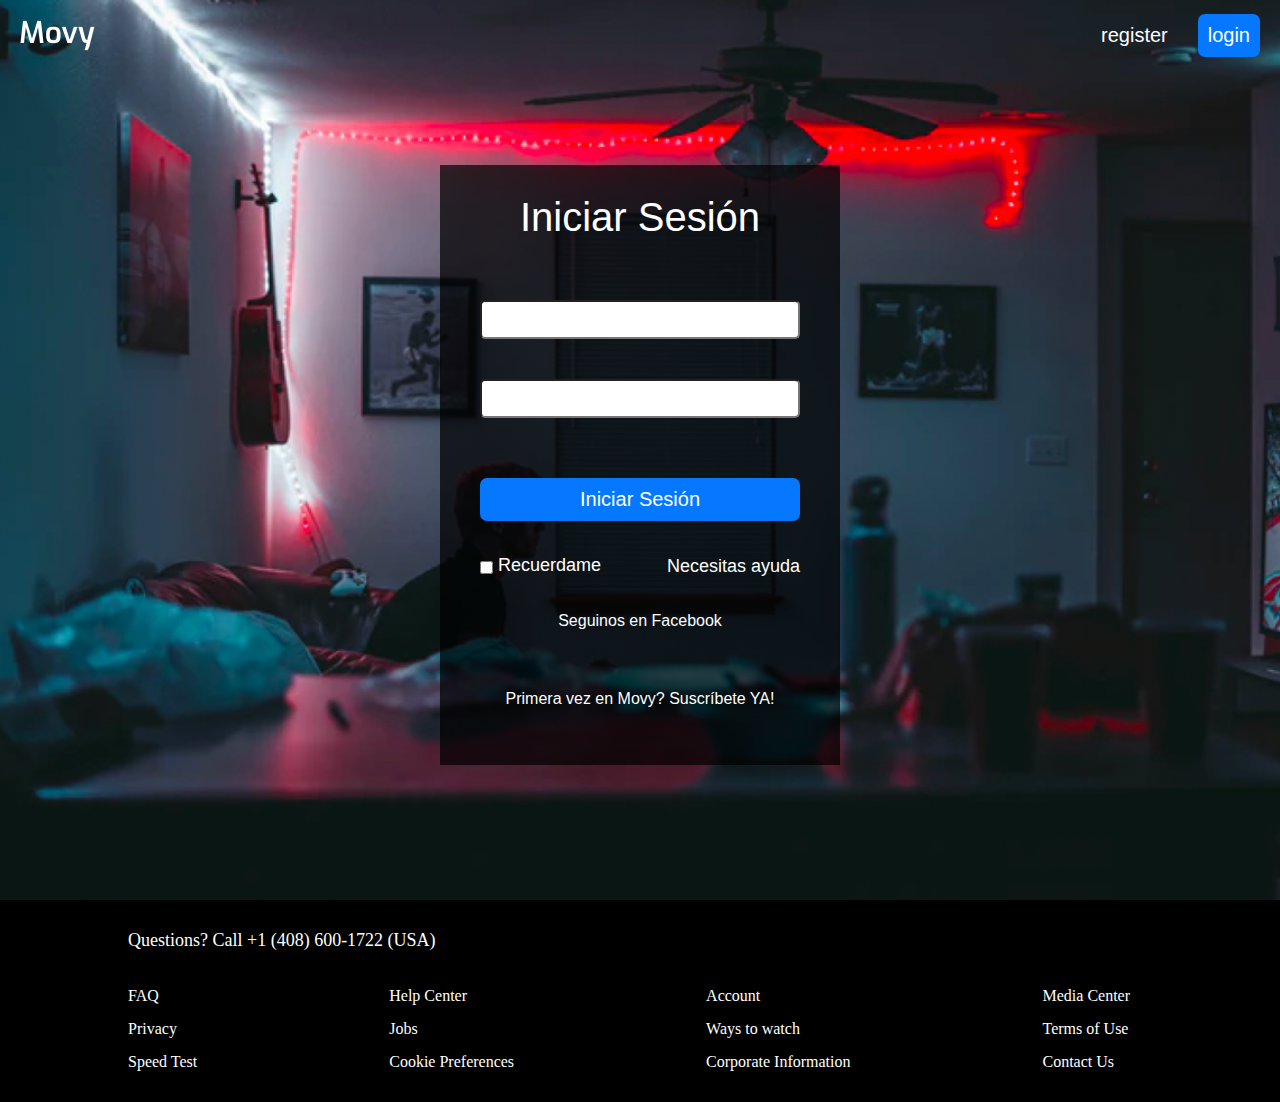
<file: CSS_exercise/index.html>
<!DOCTYPE html>
<html lang="en">
<head>
    <meta charset="UTF-8">
    <meta http-equiv="X-UA-Compatible" content="IE=edge">
    <meta name="viewport" content="width=device-width, initial-scale=1.0">
    <title>Document</title>
    <link rel="stylesheet" href="login.css">
</head>
<body>
    <img id="logo" src="Movy.png" alt="movi">
    <header>
        <button id="register">register</button>
        <button id="loginbutton">login</button>
    </header>
    <div class="firstscreen">
        <div></div>
        <div id="loginbox">
            <div id="login">Iniciar Sesión</div>
            <input id="username" type="text">
            <input id="password" type="text">
            <button id="libutton">Iniciar Sesión</button>
            <div id="remember">
                <input type="checkbox" id="checkbox">
                <p>Recuerdame</p>
                <a href=""> Necesitas ayuda <br> </a>
            </div>
            <div id="Facebook"> Seguinos en Facebook</div>
            <div id="help"> Primera vez en Movy? Suscríbete YA!</div>
        </div>
    </div >
    <div>
        <p id="phone">Questions? Call +1 (408) 600-1722 (USA)</p>
    </div>
    
        <footer>
            <ul id="ul1">
                <li>FAQ</li>
                <li>Privacy</li>
                <li>Speed Test</li>
            </ul>
            <ul>
                <li>Help Center</li>
                <li>Jobs</li>
                <li>Cookie Preferences</li>
            </ul>
            <ul>      
                <li>Account</li>
                <li>Ways to watch</li>
                <li>Corporate Information</li>
            </ul>
            <ul>
                <li>Media Center</li>
                <li>Terms of Use</li>
                <li>Contact Us</li>
            </ul>
        </footer>
    </footer>
</body>
</html>
</file>
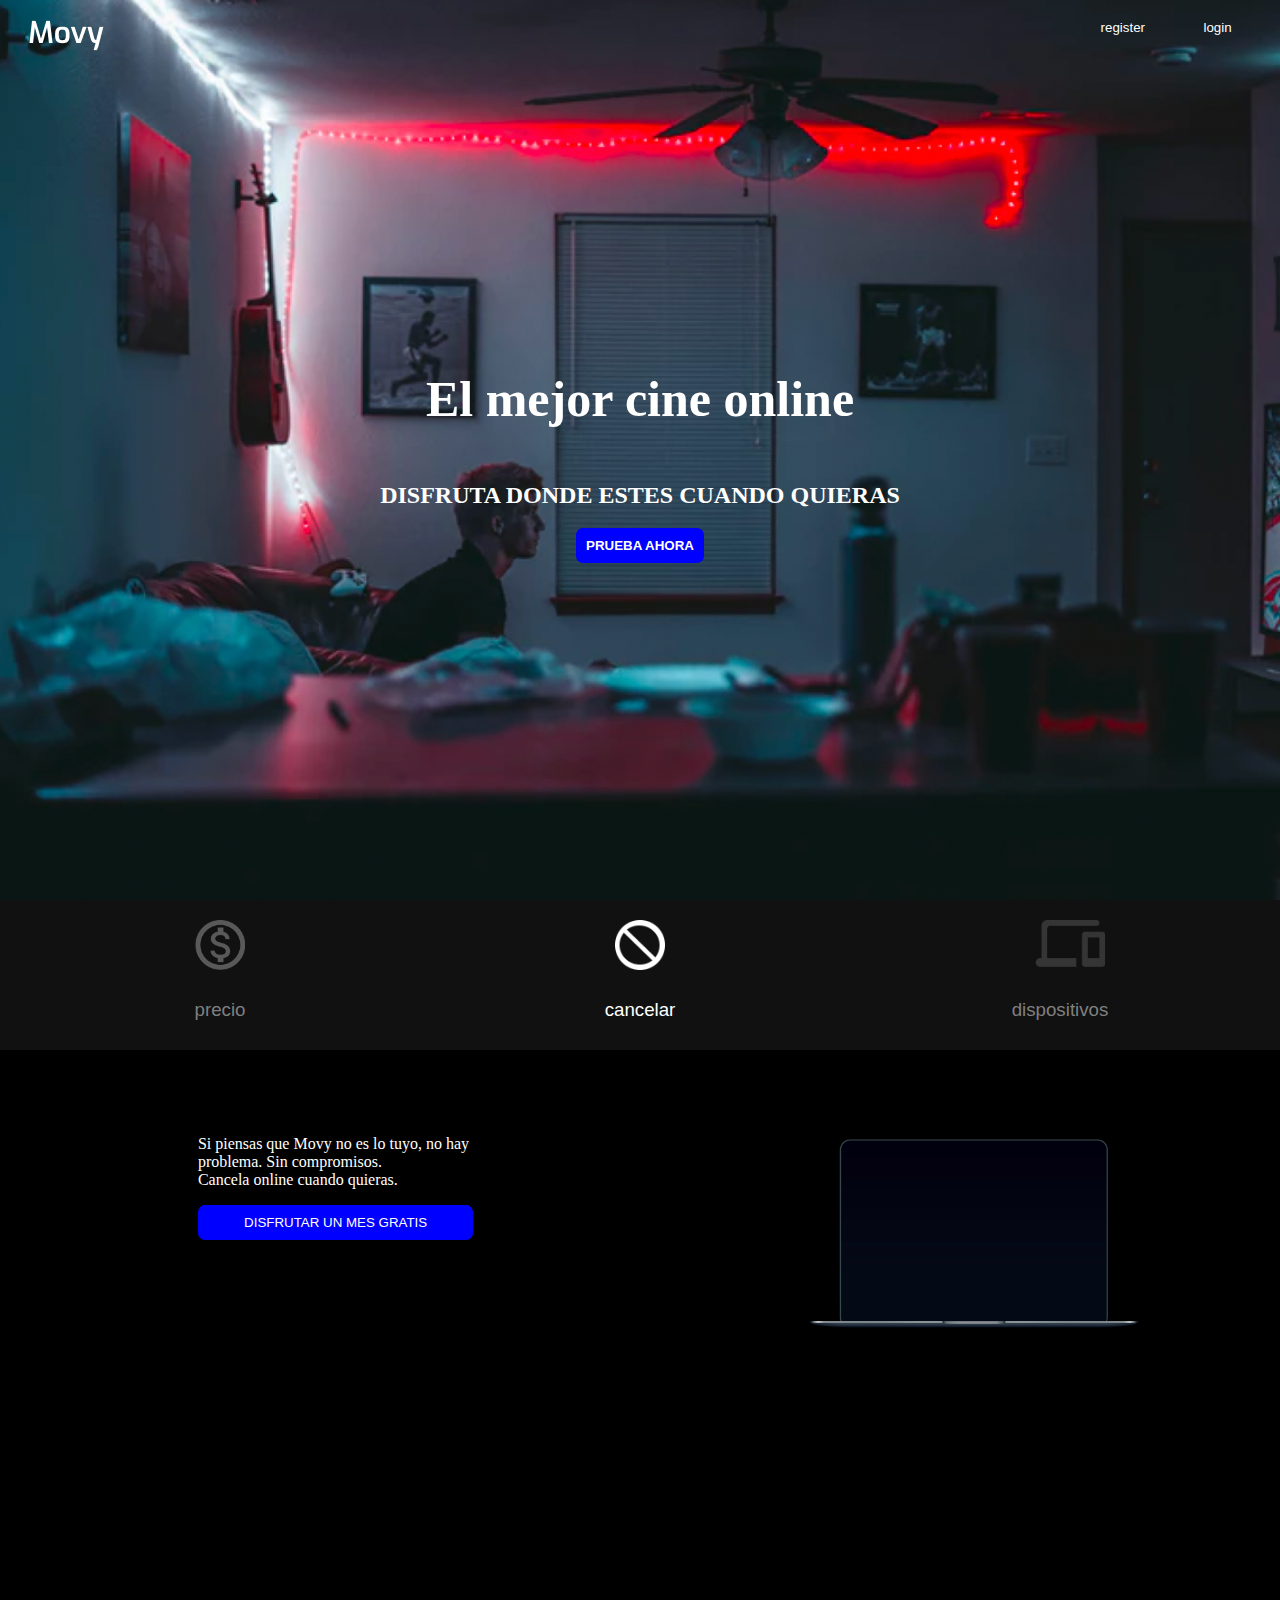
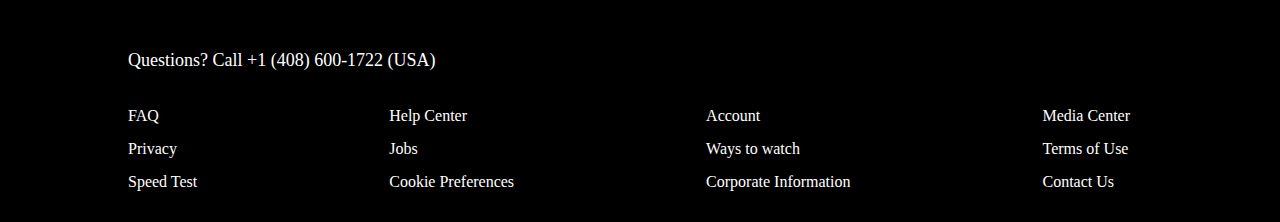
<file: CSS_exercise/main.html>
<!DOCTYPE html>
<html lang="en">
<head>
    <meta charset="UTF-8">
    <meta http-equiv="X-UA-Compatible" content="IE=edge">
    <meta name="viewport" content="width=device-width, initial-scale=1.0">
    <title>Document</title>
    <link rel="stylesheet" href="css.css">
</head>
<body>
    <img id="logo" src="Movy.png" alt="movi">
    <header>
        <button class="headbutton">register</button>
        <button class="headbutton">login</button>
    </header>
    <div id="firstscreen">
        <h1>El mejor cine online</h1>
        <h2>DISFRUTA DONDE ESTES CUANDO QUIERAS</h2>
        <button id="prueba"><h4>PRUEBA AHORA</h4></button>
    </div>
    <nav class="menu">
        <div id="precio">
            <img id="img_precio" src="Imagenes_CSS/price.png" alt="precio">
            <div class="options">
                <h3>precio</h3></div>
        </div>
        <div id="cancelar">
            <img id="img_cancel" src="Imagenes_CSS/prohibido.png" alt="cancelar">
            <div class="options">
                <h3 id="tex_cancel">cancelar</h3>
            </div>
        </div>
        <div id="dispositivos">
            <img id="img_disp" src="Imagenes_CSS/logo_dev.png" alt="dispositivos">
            <div class="options">
                <h3>dispositivos</h3>
            </div>
        </div>
    </nav>
    <section>
        <div id="desc">
            <div id="text">
                <p>Si piensas que Movy no es lo tuyo, no hay problema. 
                Sin compromisos. <br> Cancela online cuando quieras.</p>
            </div>
                <button id="disfruta">DISFRUTAR UN MES GRATIS</button>
            </div>
        <div id="dispo">
            <img id="macbook" src="Imagenes_CSS/macbook_pro.png" alt="macbookpro">        </div>
    </section>
    <div>
        <p id="phone">Questions? Call +1 (408) 600-1722 (USA)</p>
    </div>
    <footer>
        <ul id="ul1">
            <li>FAQ</li>
            <li>Privacy</li>
            <li>Speed Test</li>
        </ul>
        <ul>
            <li>Help Center</li>
            <li>Jobs</li>
            <li>Cookie Preferences</li>
        </ul>
        <ul>      
            <li>Account</li>
            <li>Ways to watch</li>
            <li>Corporate Information</li>
        </ul>
        <ul>
            <li>Media Center</li>
            <li>Terms of Use</li>
            <li>Contact Us</li>
        </ul>
    </footer>
</body>
</html>
</file>
<file: CSS_exercise/login.css>
body, html {
    height: 100%;
    margin: 0;
  }
header{
    display: inline-flex;
    justify-content: flex-end;
    position: absolute;
    width: 100%;
    height: 50px;
}
#logo{
    position: absolute;
    margin-left: 1.5%;
    margin-top: 20px;
    margin-left: 20px;
}
#loginbutton,#register{
    margin-right: 20px;
    margin-top: 20px;
}
#register{
    background-color: transparent;
}
.firstscreen{
    display: flex;
    justify-content: center;
    align-items:center;
    background-image: url("Imagenes_CSS/background.png");
    height: 100%;
    background-position: bottom;
    background-repeat: no-repeat;
    background-size: cover;
}
#loginbox{
    display: flex;
    flex-flow: column wrap;
    width: 400px;
    height: 600px;
    background-color:rgba(0,0,0,0.7);
    margin-top: 30px;
    
}
#login{
    color: white;
    align-self: center;
    padding-top: 30px;
    font-size: 40px;
    font-family: sans-serif;
}
#username,#password{
    margin-left: 10%;
    margin-right: 10%;
    padding:10px;
    border-radius: 5px;
    background-color: white;
    opacity: 100%

}
#username{
    margin-top: 15%;
}
#password{
    margin-top: 10%;
}

#libutton{
    margin-top: 15%;
    padding-right: 25%;
    padding-left: 25%
}
button{
    color: white;
    background-color: rgb(5,120,255);
    align-self: center;
    padding: 10px;
    border: none;
    border-radius: 7px;
    font-size: 20px;
    font-family: sans-serif;
}
#remember{
    display: flex;
    justify-content: space-between;
    align-items: baseline;
    font-family: sans-serif;
}
#checkbox{
    margin-top: 10%;
    margin-left:10%;
    margin-right: 5px;
}
p{
    flex-grow: 2;
    color: white;
    margin-top: 8.5%;
    align-self: flex-start;
    font-size: 18px;
}
a{
    align-self: flex-end;
    margin-top: 5%;
    margin-right: 10%;
    font-size: 18px;
    padding-bottom: 5px;
    color: white;
    text-decoration:none;
}
footer{
    display: flex;
    flex-wrap: wrap;
    justify-content: flex-start;
    background-color: black;
}
ul{
    background-color: black;
    list-style-type: none;
    padding-left: 10%;
    padding-right: 5%;
}
li{
    color: white;
    padding-bottom: 15px;
    text-align: left;
}
#phone{
    background-color: black;
    color: white;
    font-size: 18px;
    margin: 0px;
    padding-top: 30px;
    padding-left: 10%;
    padding-bottom: 20px; 
}
#Facebook,#help{
    color: white;
    align-self: center;
    margin: 30px;
    font-family: sans-serif;
}
@media screen and (max-width: 600px){
 footer{
        flex-flow: column wrap;
    }
}
</file>
<file: CSS_exercise/css.css>
body, html {
    height: 100%;
    margin: 0;
  }
header{
    
    display: inline-flex;
    justify-content: flex-end;
    position: absolute;
    width: 100%;
}
#logo{
    position: absolute;
    margin-left: 1.5%;
    margin-top: 10px;
}
.headbutton{
    margin-right: 3%;
    margin-top: 10px;
    background-color: transparent;
}
#firstscreen{
    display: flex;
    flex-direction: column;
    justify-content: center;
    align-items:center;
    background-image: url("Imagenes_CSS/background.png");
    height: 100%;
    background-position: bottom;
    background-repeat: no-repeat;
    background-size: cover;

}
h1{
    color: white;
    align-self:center;
    font-size: 50px;
    text-align: center;
   
}
h2{
    color:white;
    align-self: center;
    text-align: center;
}
h4{
    margin: 0px;
}
nav{
    display: flex;
    justify-content: space-around;
    background-color: #111111;
    padding: 10px;
    flex-wrap: wrap;
}
#dispositivos,#cancelar,#precio{
    display: flex;
    flex-direction: column;
    width: 70px;
    margin-left: 10%;
    margin-right: 10%;

}
.options{
    color: bisque;
    justify-items: center;
}
h3{
    text-align: center;
    color: grey;
    font-weight: normal;
    font-family: Arial, Helvetica, sans-serif;


}


#img_disp{
    min-width: 100%;
    padding-bottom: 14px;
    padding-right:20px ;
}

img{
    padding: 10px;
}
#tex_cancel{
    color: white;
}
section{
    display: flex;
    justify-content: space-around;
    height: 600px;
    background-color: black;
}
#desc{
    display: flex;
    color: white;
    flex-direction: column;
    justify-content: flex-start;
}
#text{
    margin-left: 20%;
    margin-right: 20%;
    margin-top: 15%;
}
button{
    color: white;
    background-color: blue;
    align-self: center;
    padding: 10px;
    border: none;
    border-radius: 7px;
}
#disfruta{
    padding-left: 10%;
    padding-right: 10%;
    align-self: center;
}
#dispo{
    display: flex;
    flex-direction: column;
    align-content: center;
}
#macbook{
    height: 200px; 
    width: auto;
    align-self: center;
    padding-bottom: 50%;
    margin-top: 20%;
}
#phone{
    background-color: black;
    color: white;
    font-size: 18px;
    margin: 0px;
    padding-left: 10%;
    padding-bottom: 20px;  
}
footer{
    display: flex;
    justify-content: flex-start;
    background-color: black;
}
ul{
    background-color: black;
    list-style-type: none;
    padding-left: 10%;
    padding-right: 5%;
}
li{
    color: white;
    padding-bottom: 15px;
    text-align: left;
}
@media screen and (max-width: 650px){
    nav,section{
        flex-direction: column;
        justify-content: center;
    }
    #dispositivos,#cancelar,#precio{
        align-self: center;
        height: 240px;
        width: 120px;
    }
    #macbook{
        padding-top:20px
    }
    #desc{
        margin-top: 20%;
        padding: 10%;
    }
    #text{
        margin-bottom: 5%;
    }
    footer{
        flex-flow: column wrap;
    }
}
</file>
